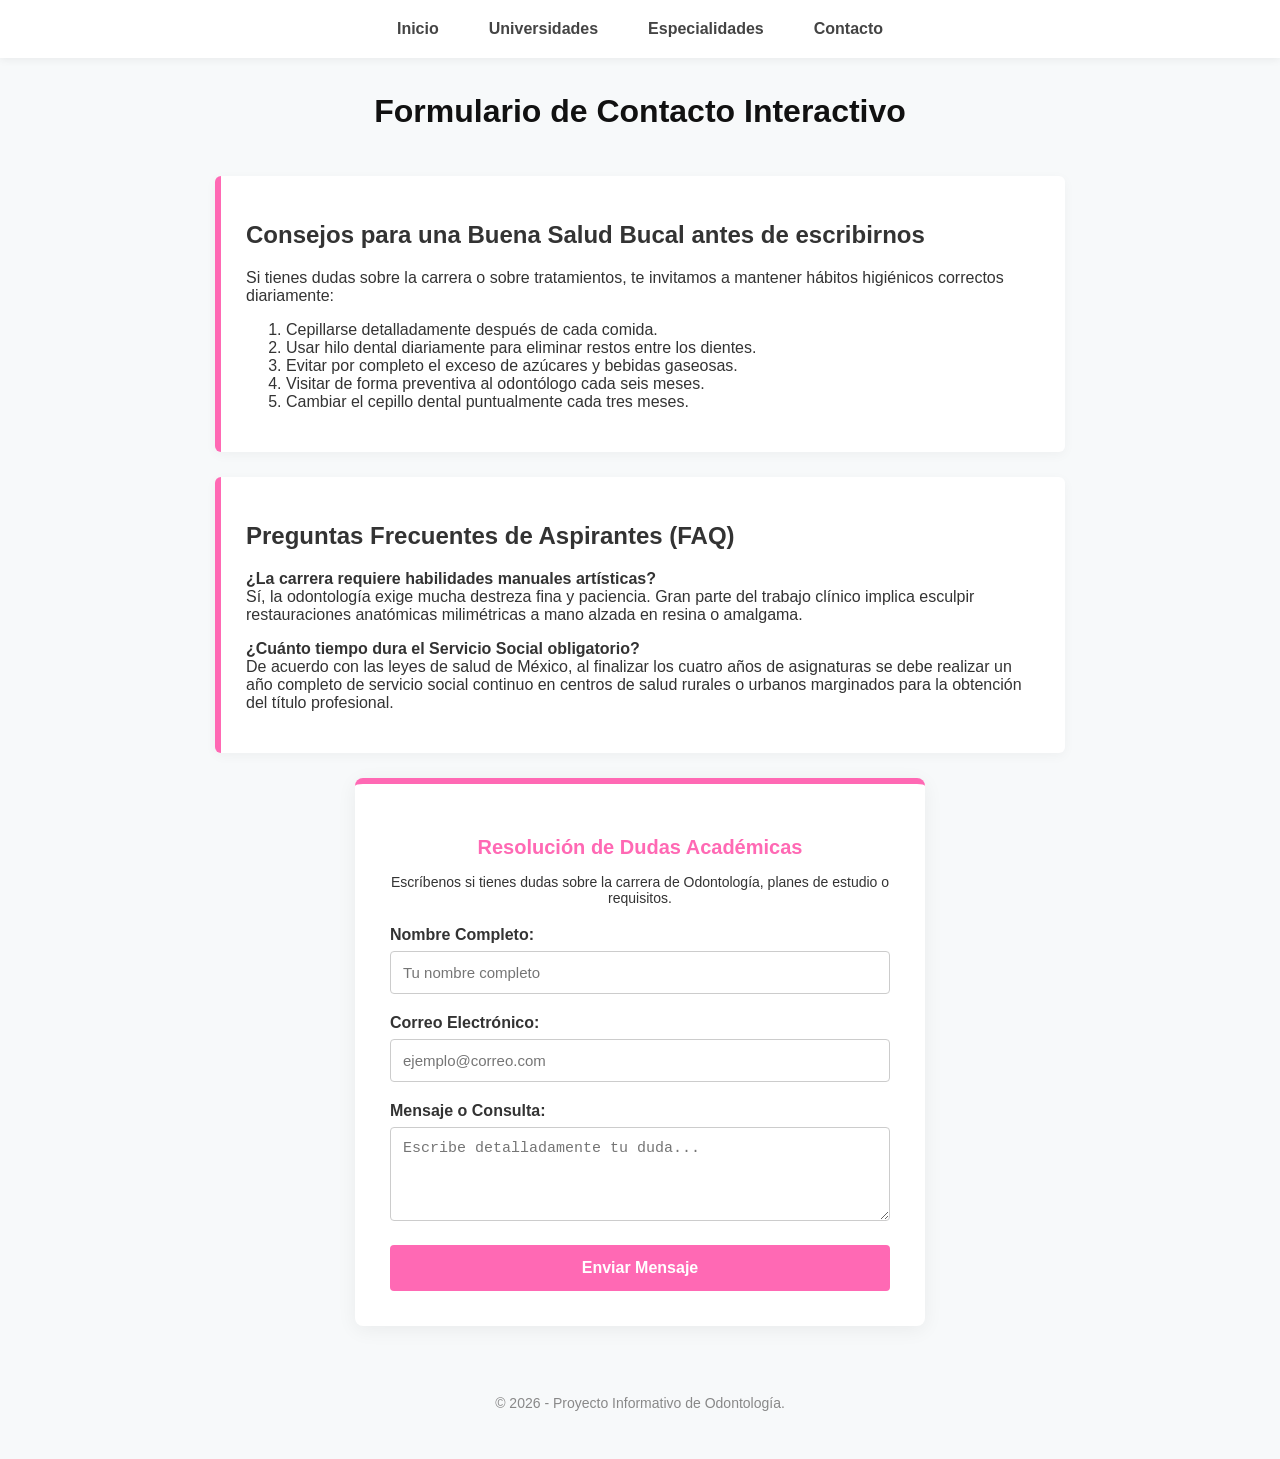
<file: contacto.html>
<!DOCTYPE html>
<html lang="es">
<head>
    <meta charset="UTF-8">
    <meta name="viewport" content="width=device-width, initial-scale=1.0">
    <title>Odontología - Contacto</title>
    <link rel="stylesheet" href="style.css">
</head>
<body>

    <div class="contenedor-menu">
        <nav>
            <ul>
                <li><a href="index.html">Inicio</a></li>
                <li><a href="universidades.html">Universidades</a></li>
                <li><a href="especialidades.html">Especialidades</a></li>
                <li><a href="contacto.html">Contacto</a></li>
            </ul>
        </nav>
    </div>

    <h1>Formulario de Contacto Interactivo</h1>

    <main class="contenido">
        
        <section class="tarjeta">
            <h2>Consejos para una Buena Salud Bucal antes de escribirnos</h2>
            <p>Si tienes dudas sobre la carrera o sobre tratamientos, te invitamos a mantener hábitos higiénicos correctos diariamente:</p>
            <ol>
                <li>Cepillarse detalladamente después de cada comida.</li>
                <li>Usar hilo dental diariamente para eliminar restos entre los dientes.</li>
                <li>Evitar por completo el exceso de azúcares y bebidas gaseosas.</li>
                <li>Visitar de forma preventiva al odontólogo cada seis meses.</li>
                <li>Cambiar el cepillo dental puntualmente cada tres meses.</li>
            </ol>
        </section>

        <section class="tarjeta">
            <h2>Preguntas Frecuentes de Aspirantes (FAQ)</h2>
            <p><strong>¿La carrera requiere habilidades manuales artísticas?</strong><br>
            Sí, la odontología exige mucha destreza fina y paciencia. Gran parte del trabajo clínico implica esculpir restauraciones anatómicas milimétricas a mano alzada en resina o amalgama.</p>
            
            <p><strong>¿Cuánto tiempo dura el Servicio Social obligatorio?</strong><br>
            De acuerdo con las leyes de salud de México, al finalizar los cuatro años de asignaturas se debe realizar un año completo de servicio social continuo en centros de salud rurales o urbanos marginados para la obtención del título profesional.</p>
        </section>

        <div class="contenedor-formulario">
            <h2 style="text-align: center; font-size: 20px; color: #ff69b4; margin-bottom: 15px;">Resolución de Dudas Académicas</h2>
            <p style="text-align: center; font-size: 14px; margin-bottom: 20px;">Escríbenos si tienes dudas sobre la carrera de Odontología, planes de estudio o requisitos.</p>
            
            <form id="formulario-contacto">
                <div class="input-group">
                    <label for="nombre">Nombre Completo:</label>
                    <input type="text" id="nombre" name="nombre" placeholder="Tu nombre completo">
                </div>
                
                <div class="input-group">
                    <label for="correo">Correo Electrónico:</label>
                    <input type="email" id="correo" name="correo" placeholder="ejemplo@correo.com">
                </div>
                
                <div class="input-group">
                    <label for="mensaje">Mensaje o Consulta:</label>
                    <textarea id="mensaje" name="mensaje" rows="4" placeholder="Escribe detalladamente tu duda..."></textarea>
                </div>
                
                <button type="submit" id="btn-enviar" class="btn-enviar">Enviar Mensaje</button>
            </form>
            
            <div id="mensaje-exito" class="oculto">
                ¡Tu mensaje ha sido enviado correctamente! Gracias por contactarnos.
            </div>
        </div>
    </main>

    <footer>
        <p>© 2026 - Proyecto Informativo de Odontología.</p>
    </footer>

    <script src="script.js"></script>
</body>
</html>
</file>
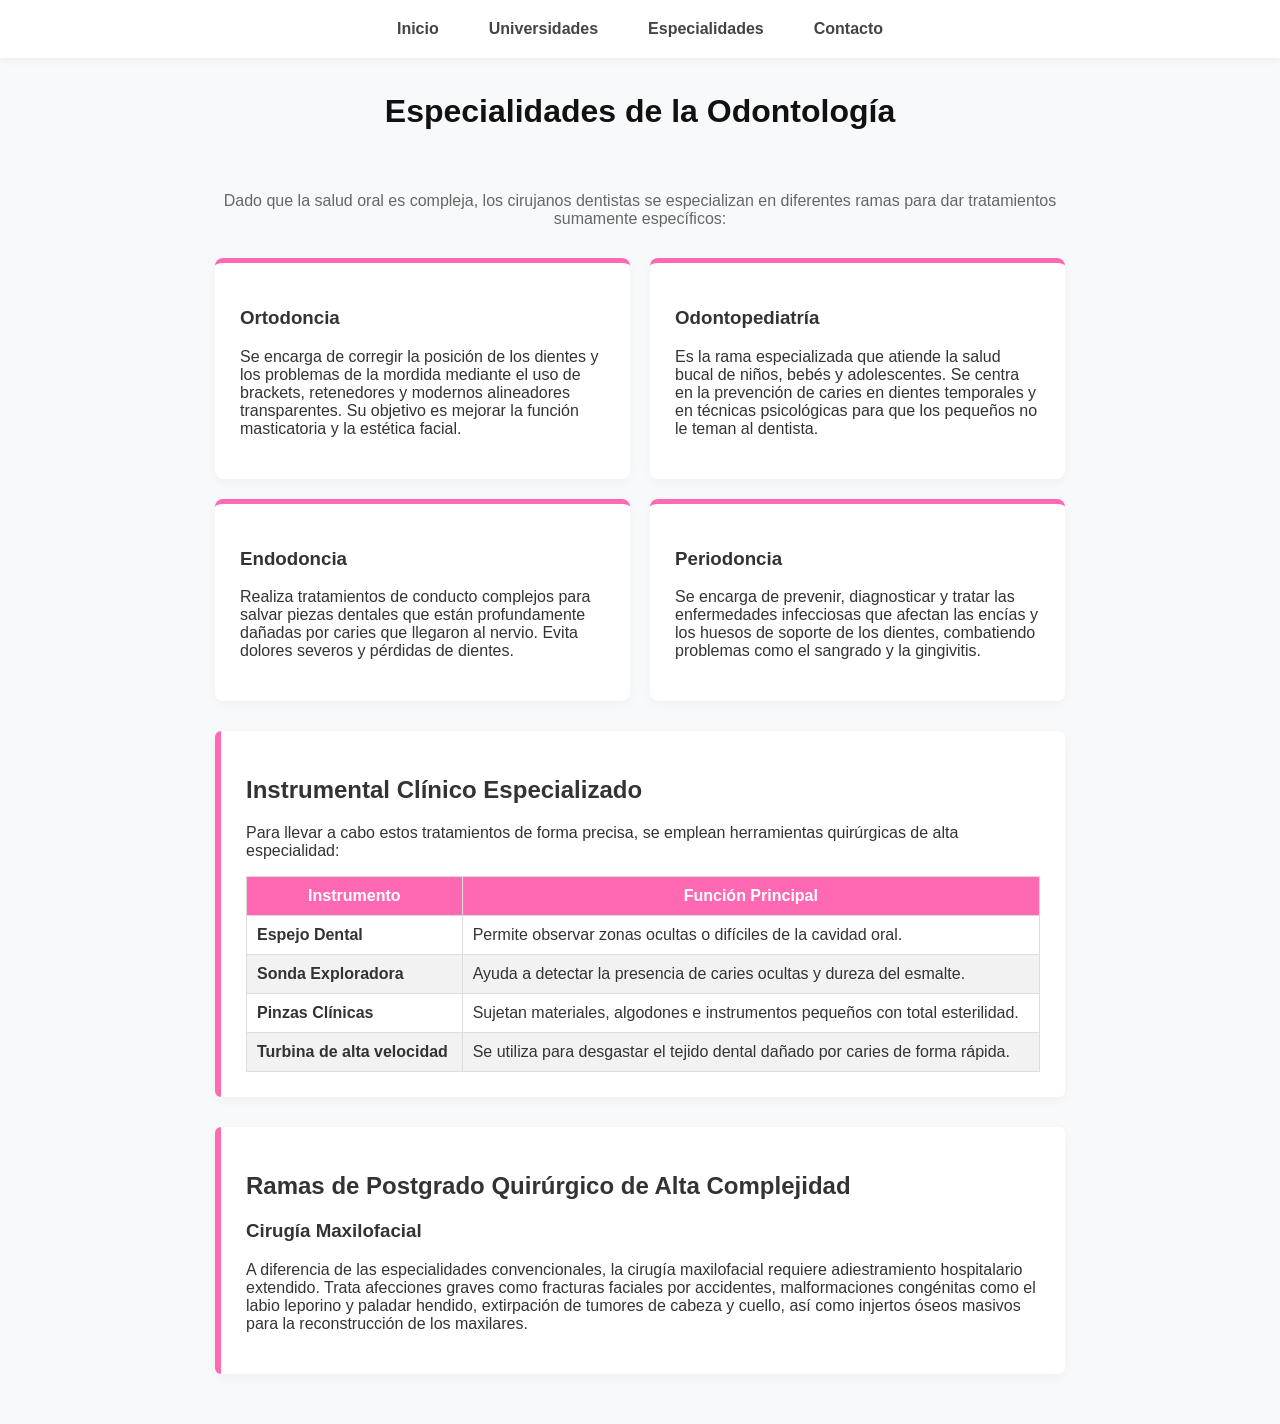
<file: especialidades.html>
<!DOCTYPE html>
<html lang="es">
<head>
    <meta charset="UTF-8">
    <meta name="viewport" content="width=device-width, initial-scale=1.0">
    <title>Odontología - Especialidades</title>
    <link rel="stylesheet" href="style.css">
</head>
<body>

    <div class="contenedor-menu">
        <nav>
            <ul>
                <li><a href="index.html">Inicio</a></li>
                <li><a href="universidades.html">Universidades</a></li>
                <li><a href="especialidades.html">Especialidades</a></li>
                <li><a href="contacto.html">Contacto</a></li>
            </ul>
        </nav>
    </div>

    <h1>Especialidades de la Odontología</h1>

    <main class="contenido">
        <p style="text-align: center; margin-bottom: 30px; color: #666;">Dado que la salud oral es compleja, los cirujanos dentistas se especializan en diferentes ramas para dar tratamientos sumamente específicos:</p>
        
        <div class="grid-especialidades">
            <div class="tarjeta-especialidad">
                <h3>Ortodoncia</h3>
                <p>Se encarga de corregir la posición de los dientes y los problemas de la mordida mediante el uso de brackets, retenedores y modernos alineadores transparentes. Su objetivo es mejorar la función masticatoria y la estética facial.</p>
            </div>

            <div class="tarjeta-especialidad">
                <h3> Odontopediatría</h3>
                <p>Es la rama especializada que atiende la salud bucal de niños, bebés y adolescentes. Se centra en la prevención de caries en dientes temporales y en técnicas psicológicas para que los pequeños no le teman al dentista.</p>
            </div>

            <div class="tarjeta-especialidad">
                <h3> Endodoncia</h3>
                <p>Realiza tratamientos de conducto complejos para salvar piezas dentales que están profundamente dañadas por caries que llegaron al nervio. Evita dolores severos y pérdidas de dientes.</p>
            </div>

            <div class="tarjeta-especialidad">
                <h3>Periodoncia</h3>
                <p>Se encarga de prevenir, diagnosticar y tratar las enfermedades infecciosas que afectan las encías y los huesos de soporte de los dientes, combatiendo problemas como el sangrado y la gingivitis.</p>
            </div>
        </div>

        <section class="tarjeta" style="margin-top: 30px;">
            <h2>Instrumental Clínico Especializado</h2>
            <p>Para llevar a cabo estos tratamientos de forma precisa, se emplean herramientas quirúrgicas de alta especialidad:</p>
            
            <table style="width:100%; border-collapse: collapse; margin-top: 15px;">
                <thead>
                    <tr style="background-color: #ff69b4; color: white;">
                        <th style="padding: 10px; border: 1px solid #ddd;">Instrumento</th>
                        <th style="padding: 10px; border: 1px solid #ddd;">Función Principal</th>
                    </tr>
                </thead>
                <tbody>
                    <tr>
                        <td style="padding: 10px; border: 1px solid #ddd;"><strong>Espejo Dental</strong></td>
                        <td style="padding: 10px; border: 1px solid #ddd;">Permite observar zonas ocultas o difíciles de la cavidad oral.</td>
                    </tr>
                    <tr style="background-color: #f2f2f2;">
                        <td style="padding: 10px; border: 1px solid #ddd;"><strong>Sonda Exploradora</strong></td>
                        <td style="padding: 10px; border: 1px solid #ddd;">Ayuda a detectar la presencia de caries ocultas y dureza del esmalte.</td>
                    </tr>
                    <tr>
                        <td style="padding: 10px; border: 1px solid #ddd;"><strong>Pinzas Clínicas</strong></td>
                        <td style="padding: 10px; border: 1px solid #ddd;">Sujetan materiales, algodones e instrumentos pequeños con total esterilidad.</td>
                    </tr>
                    <tr style="background-color: #f2f2f2;">
                        <td style="padding: 10px; border: 1px solid #ddd;"><strong>Turbina de alta velocidad</strong></td>
                        <td style="padding: 10px; border: 1px solid #ddd;">Se utiliza para desgastar el tejido dental dañado por caries de forma rápida.</td>
                    </tr>
                </tbody>
            </table>
        </section>

        <section class="tarjeta" style="margin-top: 30px;">
            <h2>Ramas de Postgrado Quirúrgico de Alta Complejidad</h2>
            <h3>Cirugía Maxilofacial</h3>
            <p>A diferencia de las especialidades convencionales, la cirugía maxilofacial requiere adiestramiento hospitalario extendido. Trata afecciones graves como fracturas faciales por accidentes, malformaciones congénitas como el labio leporino y paladar hendido, extirpación de tumores de cabeza y cuello, así como injertos óseos masivos para la reconstrucción de los maxilares.</p>
</file>
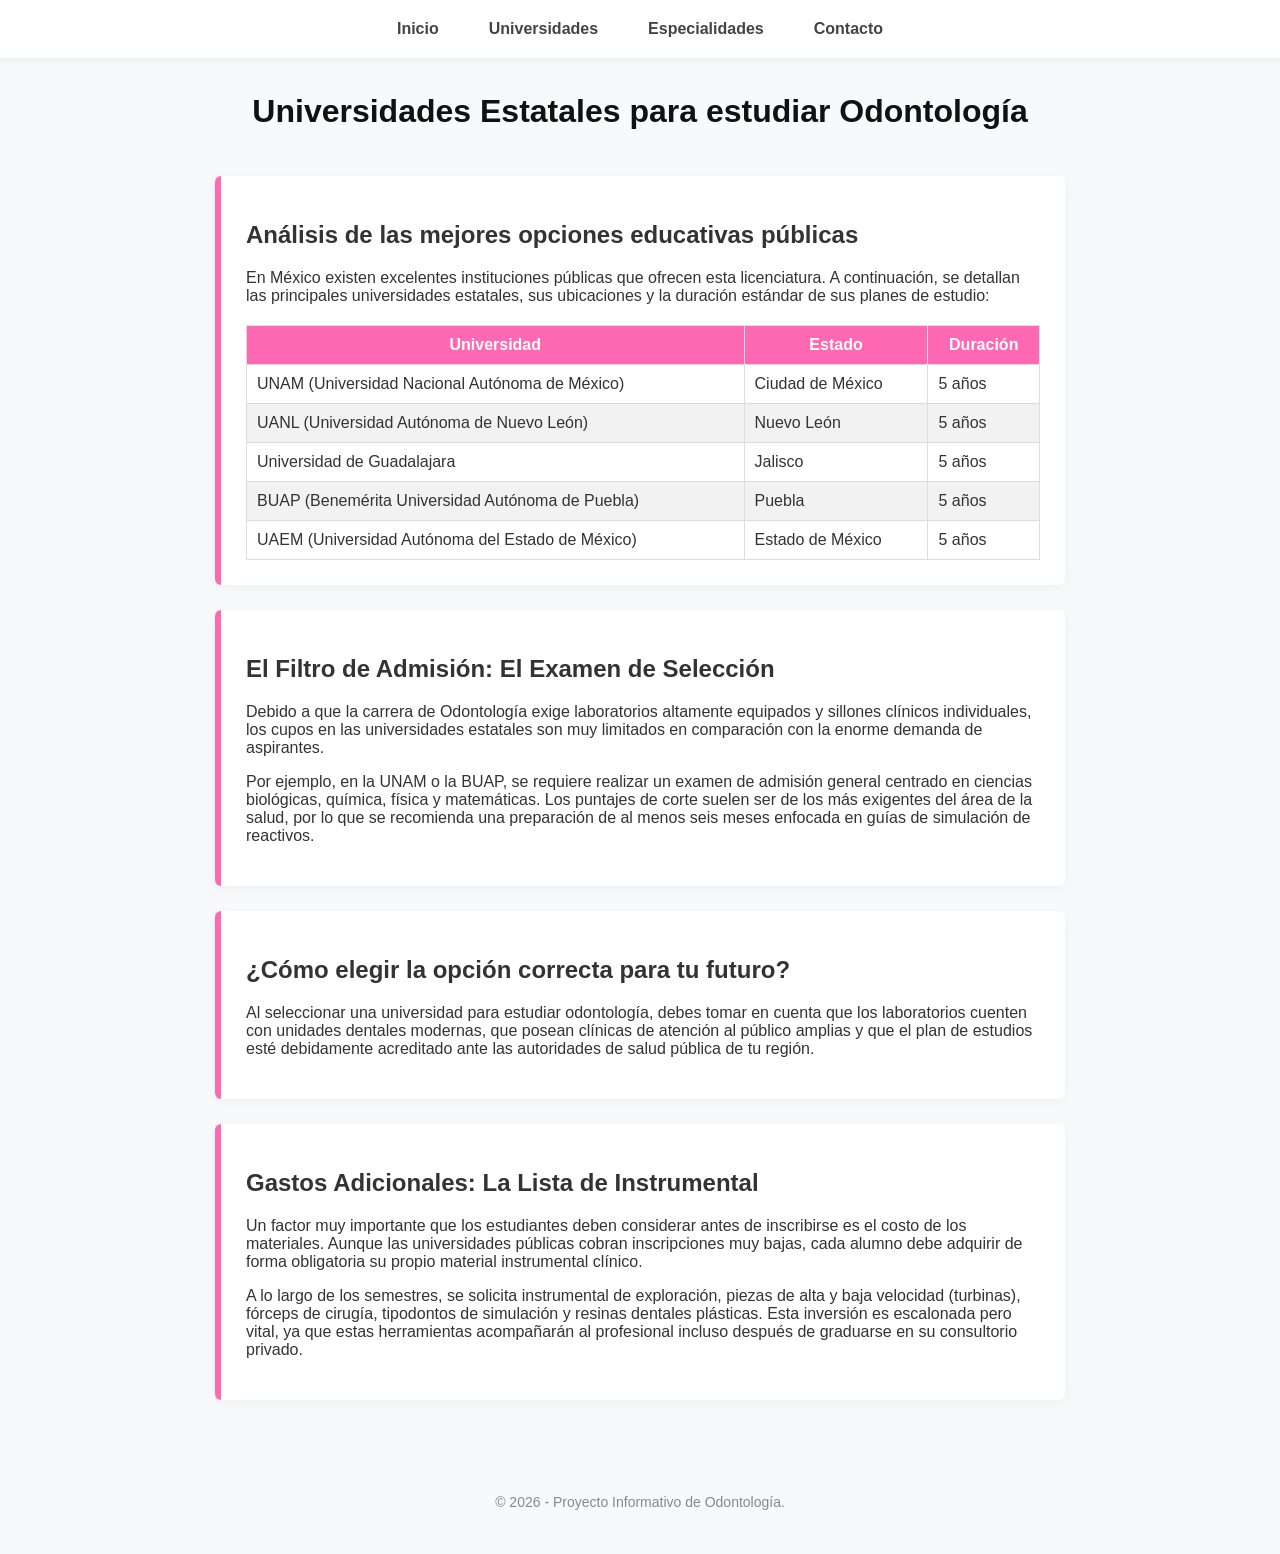
<file: universidades.html>
<!DOCTYPE html>
<html lang="es">
<head>
    <meta charset="UTF-8">
    <meta name="viewport" content="width=device-width, initial-scale=1.0">
    <title>Odontología - Universidades</title>
    <link rel="stylesheet" href="style.css">
</head>
<body>

    <div class="contenedor-menu">
        <nav>
            <ul>
                <li><a href="index.html">Inicio</a></li>
                <li><a href="universidades.html">Universidades</a></li>
                <li><a href="especialidades.html">Especialidades</a></li>
                <li><a href="contacto.html">Contacto</a></li>
            </ul>
        </nav>
    </div>

    <h1>Universidades Estatales para estudiar Odontología</h1>

    <main class="contenido">
        
        <section class="tarjeta">
            <h2>Análisis de las mejores opciones educativas públicas</h2>
            <p>En México existen excelentes instituciones públicas que ofrecen esta licenciatura. A continuación, se detallan las principales universidades estatales, sus ubicaciones y la duración estándar de sus planes de estudio:</p>
            
            <table style="width: 100%; border-collapse: collapse; margin-top: 20px;">
                <thead>
                    <tr style="background-color: #ff69b4; color: white;">
                        <th style="padding: 10px; border: 1px solid #ddd;">Universidad</th>
                        <th style="padding: 10px; border: 1px solid #ddd;">Estado</th>
                        <th style="padding: 10px; border: 1px solid #ddd;">Duración</th>
                    </tr>
                </thead>
                <tbody>
                    <tr>
                        <td style="padding: 10px; border: 1px solid #ddd;">UNAM (Universidad Nacional Autónoma de México)</td>
                        <td style="padding: 10px; border: 1px solid #ddd;">Ciudad de México</td>
                        <td style="padding: 10px; border: 1px solid #ddd;">5 años</td>
                    </tr>
                    <tr style="background-color: #f2f2f2;">
                        <td style="padding: 10px; border: 1px solid #ddd;">UANL (Universidad Autónoma de Nuevo León)</td>
                        <td style="padding: 10px; border: 1px solid #ddd;">Nuevo León</td>
                        <td style="padding: 10px; border: 1px solid #ddd;">5 años</td>
                    </tr>
                    <tr>
                        <td style="padding: 10px; border: 1px solid #ddd;">Universidad de Guadalajara</td>
                        <td style="padding: 10px; border: 1px solid #ddd;">Jalisco</td>
                        <td style="padding: 10px; border: 1px solid #ddd;">5 años</td>
                    </tr>
                    <tr style="background-color: #f2f2f2;">
                        <td style="padding: 10px; border: 1px solid #ddd;">BUAP (Benemérita Universidad Autónoma de Puebla)</td>
                        <td style="padding: 10px; border: 1px solid #ddd;">Puebla</td>
                        <td style="padding: 10px; border: 1px solid #ddd;">5 años</td>
                    </tr>
                    <tr>
                        <td style="padding: 10px; border: 1px solid #ddd;">UAEM (Universidad Autónoma del Estado de México)</td>
                        <td style="padding: 10px; border: 1px solid #ddd;">Estado de México</td>
                        <td style="padding: 10px; border: 1px solid #ddd;">5 años</td>
                    </tr>
                </tbody>
            </table>
        </section>

        <section class="tarjeta">
            <h2>El Filtro de Admisión: El Examen de Selección</h2>
            <p>Debido a que la carrera de Odontología exige laboratorios altamente equipados y sillones clínicos individuales, los cupos en las universidades estatales son muy limitados en comparación con la enorme demanda de aspirantes.</p>
            <p>Por ejemplo, en la UNAM o la BUAP, se requiere realizar un examen de admisión general centrado en ciencias biológicas, química, física y matemáticas. Los puntajes de corte suelen ser de los más exigentes del área de la salud, por lo que se recomienda una preparación de al menos seis meses enfocada en guías de simulación de reactivos.</p>
        </section>

        <section class="tarjeta">
            <h2>¿Cómo elegir la opción correcta para tu futuro?</h2>
            <p>Al seleccionar una universidad para estudiar odontología, debes tomar en cuenta que los laboratorios cuenten con unidades dentales modernas, que posean clínicas de atención al público amplias y que el plan de estudios esté debidamente acreditado ante las autoridades de salud pública de tu región.</p>
        </section>

        <section class="tarjeta">
            <h2>Gastos Adicionales: La Lista de Instrumental</h2>
            <p>Un factor muy importante que los estudiantes deben considerar antes de inscribirse es el costo de los materiales. Aunque las universidades públicas cobran inscripciones muy bajas, cada alumno debe adquirir de forma obligatoria su propio material instrumental clínico.</p>
            <p>A lo largo de los semestres, se solicita instrumental de exploración, piezas de alta y baja velocidad (turbinas), fórceps de cirugía, tipodontos de simulación y resinas dentales plásticas. Esta inversión es escalonada pero vital, ya que estas herramientas acompañarán al profesional incluso después de graduarse en su consultorio privado.</p>
        </section>
    </main>

    <footer>
        <p>© 2026 - Proyecto Informativo de Odontología.</p>
    </footer>

</body>
</html>
</file>
<file: style.css>
body {
    font-family: 'Segoe UI', Arial, sans-serif;
    background-color: #f7f9fa;
    margin: 0;
    padding: 0;
    color: #333;
}

.contenedor-menu {
    background-color: #ffffff;
    box-shadow: 0 2px 8px rgba(0,0,0,0.06);
}

nav ul {
    list-style: none;
    padding: 0;
    margin: 0;
    display: flex;
    justify-content: center;
}

nav ul li a {
    display: block;
    padding: 20px 25px;
    color: #444;
    text-decoration: none;
    font-weight: 600;
}

nav ul li a:hover {
    color: #ff69b4;
}

header, h1 {
    text-align: center;
    color: #111;
    margin-top: 35px;
}

.contenido {
    max-width: 850px;
    margin: 0 auto;
    padding: 25px;
}

.tarjeta {
    background-color: #ffffff;
    border-left: 6px solid #ff69b4;
    padding: 25px;
    margin-bottom: 25px;
    border-radius: 6px;
    box-shadow: 0 3px 12px rgba(0,0,0,0.04);
}

.grid-especialidades {
    display: grid;
    grid-template-columns: repeat(auto-fit, minmax(280px, 1fr));
    gap: 20px;
}

.tarjeta-especialidad {
    background: white;
    padding: 25px;
    border-radius: 8px;
    box-shadow: 0 3px 10px rgba(0,0,0,0.04);
    border-top: 5px solid #ff69b4;
}

.contenedor-formulario {
    background: white;
    padding: 35px;
    border-radius: 8px;
    box-shadow: 0 4px 20px rgba(0,0,0,0.06);
    border-top: 6px solid #ff69b4;
    max-width: 500px;
    margin: 0 auto;
}

.input-group {
    margin-bottom: 20px;
}

.input-group label {
    display: block;
    margin-bottom: 7px;
    font-weight: bold;
}

.input-group input, .input-group textarea {
    width: 100%;
    padding: 12px;
    border: 1px solid #ccc;
    border-radius: 4px;
    box-sizing: border-box;
    font-size: 15px;
}

.btn-enviar {
    width: 100%;
    background-color: #ff69b4;
    color: white;
    border: none;
    padding: 14px;
    font-size: 16px;
    font-weight: bold;
    border-radius: 4px;
    cursor: pointer;
    transition: background 0.2s;
}

.btn-enviar:hover {
    background-color: #e0529c;
}


.oculto {
    display: none;
}

#mensaje-exito {
    margin-top: 20px;
    padding: 15px;
    background-color: #d4edda;
    color: #155724;
    border: 1px solid #c3e6cb;
    border-radius: 4px;
    text-align: center;
    font-weight: bold;
}

footer {
    text-align: center;
    padding: 30px;
    color: #888;
    font-size: 14px;
}

.carrusel-contenedor {
  max-width: 1000px;
  margin: 40px auto;
  padding: 0 20px;
  text-align: center;
}

.carrusel-titulo {
  font-size: 26px;
  color: #333;
  margin-bottom: 25px;
}

.carrusel-ventana {
  width: 100%;
  overflow: hidden; 
  border-radius: 12px;
  box-shadow: 0 4px 15px rgba(0,0,0,0.1);
  background: #fff;
  padding: 15px 0;
}

.carrusel-riel {
  display: flex;
  transition: transform 0.4s ease-in-out; 
  width: 100%;
}

.carrusel-tarjeta {
  min-width: 33.333%; 
  box-sizing: border-box;
  padding: 0 10px;
  position: relative;
}

.carrusel-tarjeta img {
  width: 100%;
  height: 250px;
  object-fit: cover;
  border-radius: 8px;
}

.carrusel-texto {
  margin-top: 10px;
  font-weight: 600;
  color: #444;
  font-size: 15px;
}


.carrusel-botones {
  margin-top: 20px;
  display: flex;
  justify-content: center;
  gap: 15px;
}

.carrusel-control-btn {
  background-color: #ff69b4;
  color: white;
  border: none;
  padding: 10px 20px;
  font-size: 15px;
  font-weight: bold;
  border-radius: 20px;
  cursor: pointer;
  transition: background 0.2s;
  box-shadow: 0 2px 5px rgba(0,0,0,0.1);
}

.carrusel-control-btn:hover {
  background-color: #e0529c;
}
</file>
